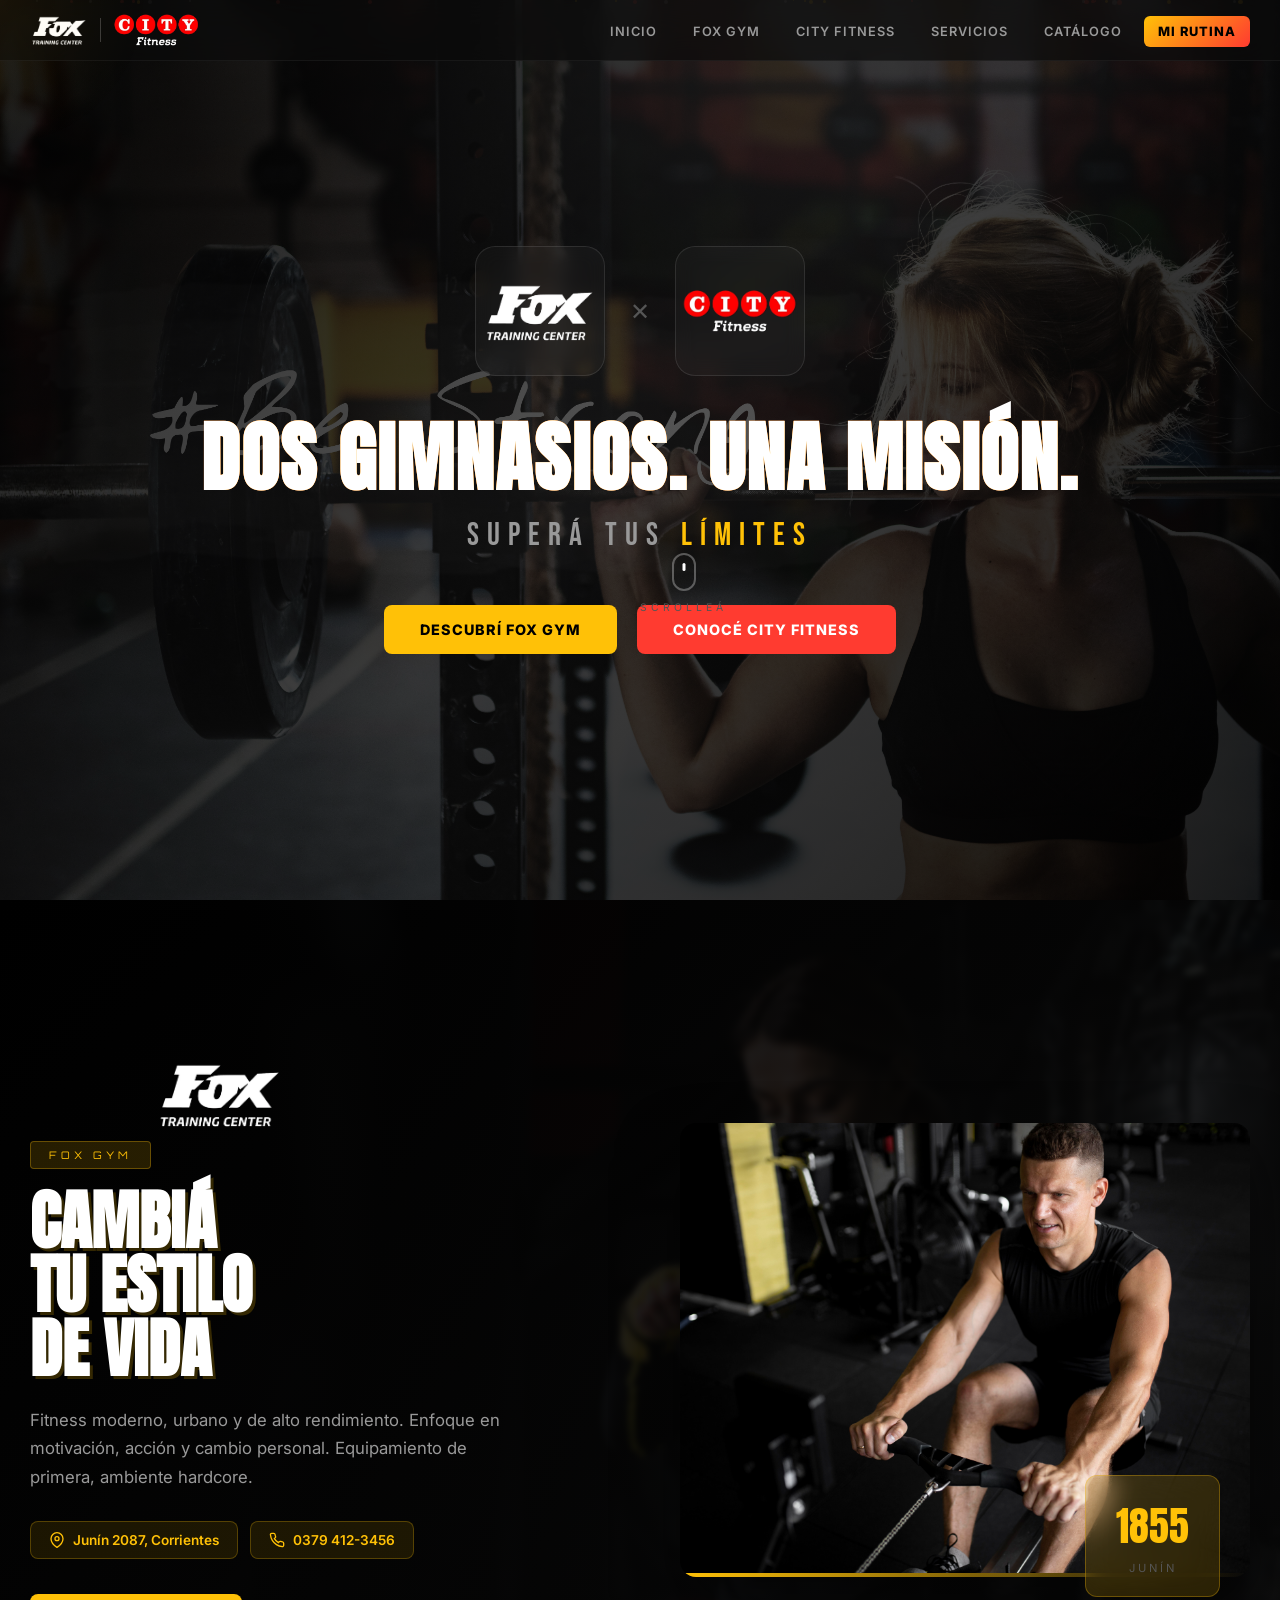
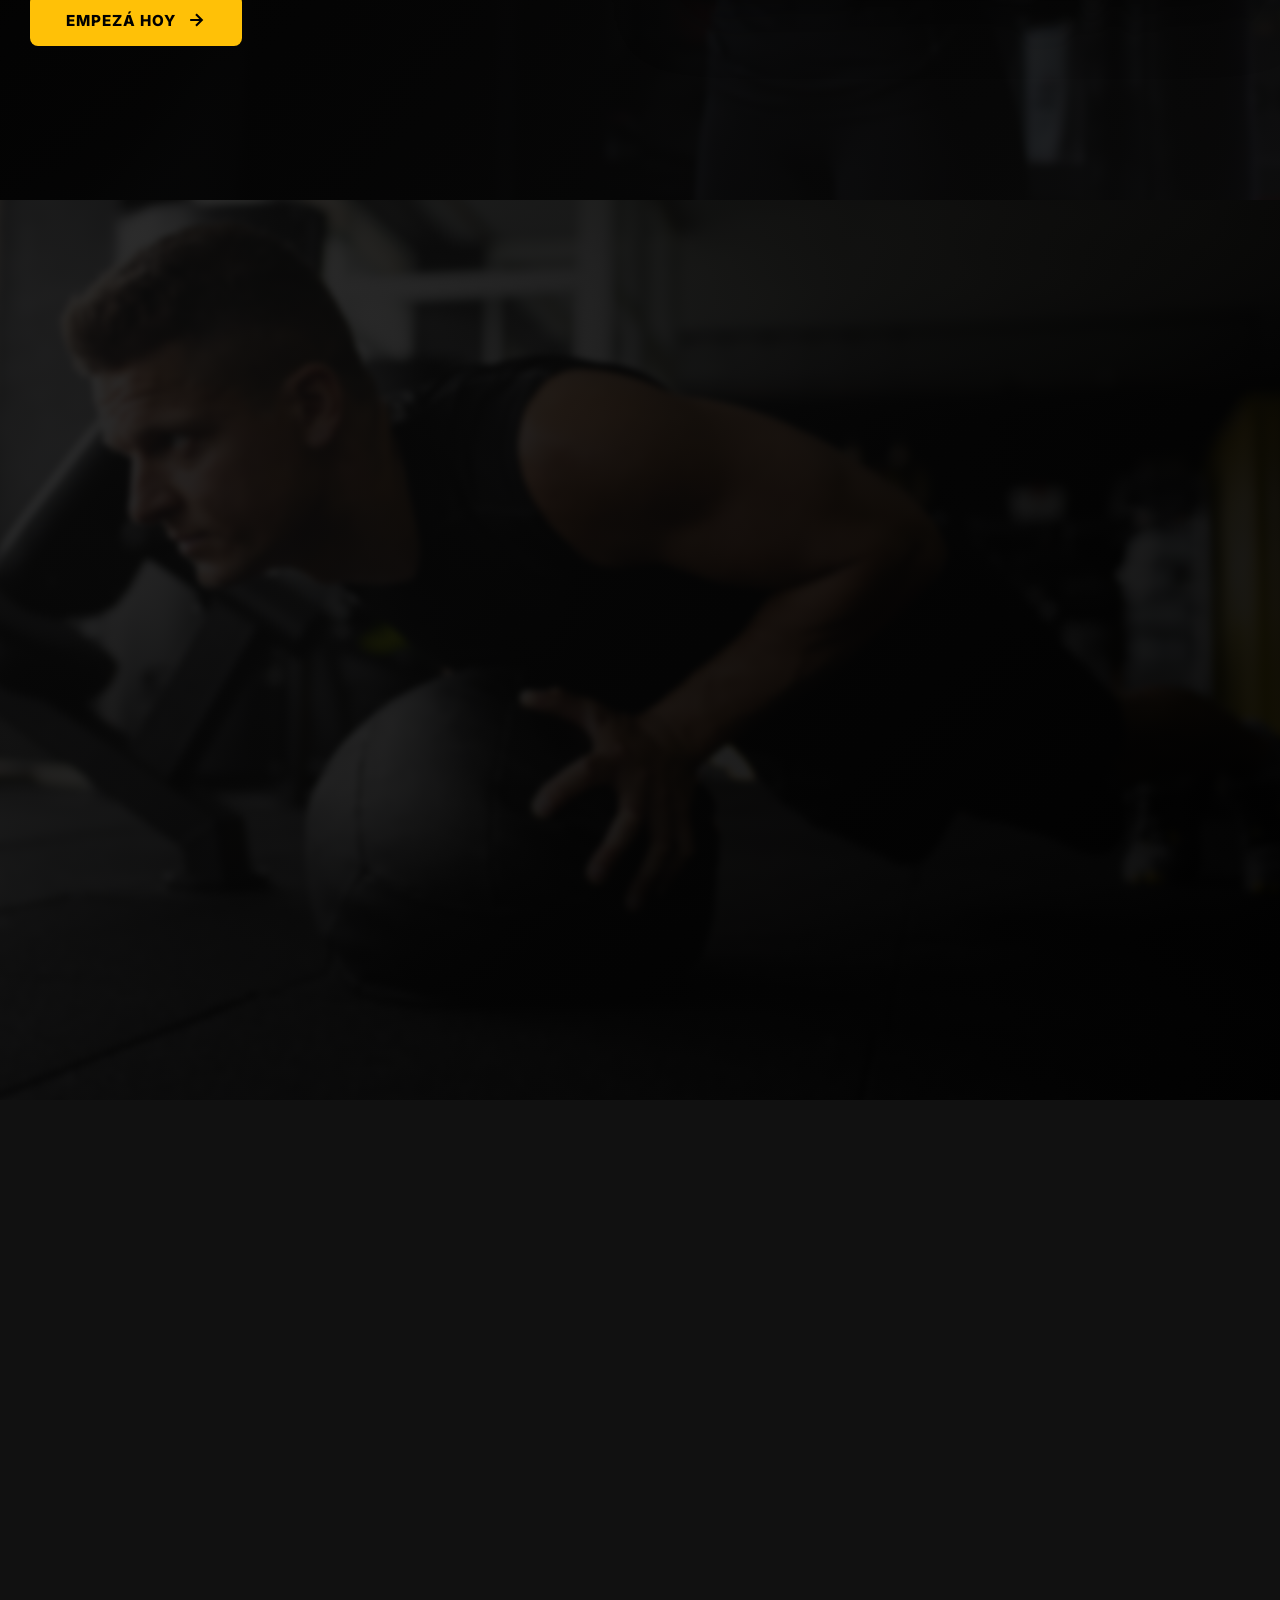
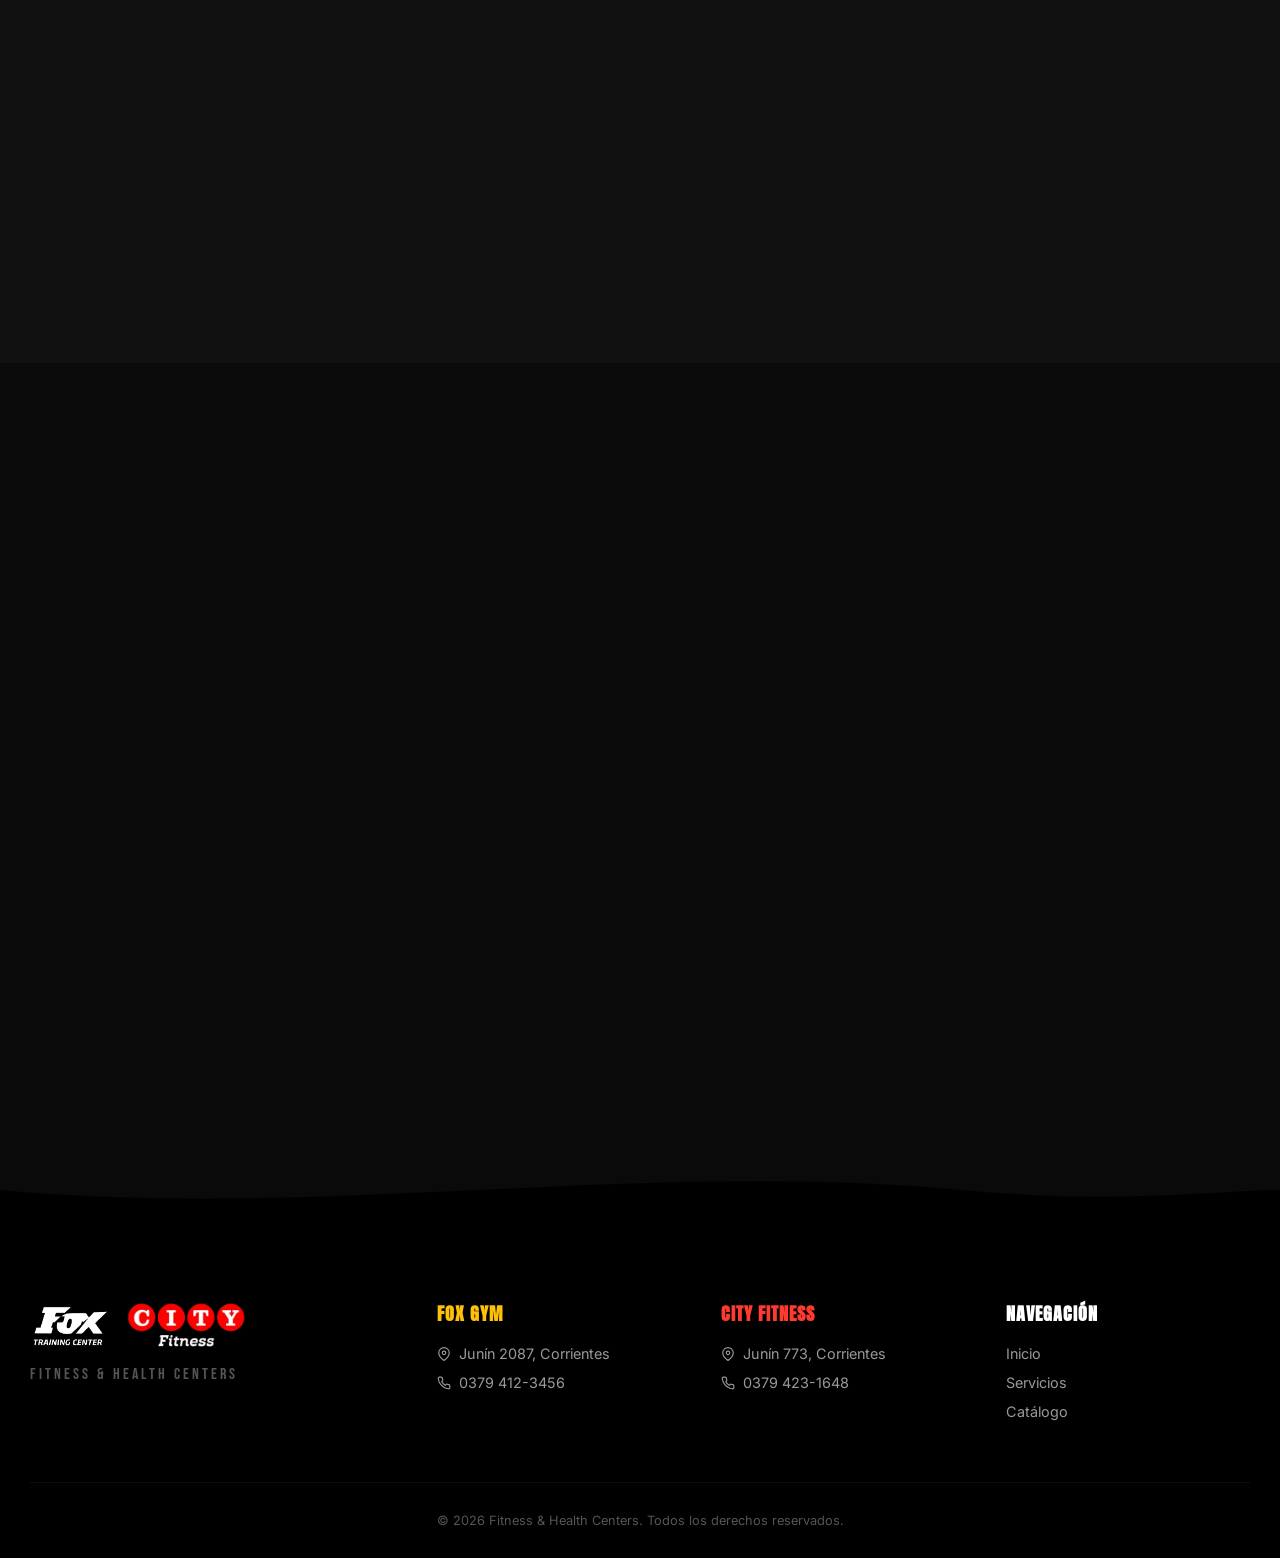
<file: index.html>
<!DOCTYPE html>
<html lang="es">

<head>
    <meta charset="UTF-8">
    <meta name="viewport" content="width=device-width, initial-scale=1.0">
    <title>Fitness & Health Centers | Fox Gym & City Fitness - Corrientes</title>
    <meta name="description"
        content="Fox Gym y City Fitness en Corrientes Capital. Musculación, baile, funcional, suplementos deportivos y más. ¡Empezá hoy!">
    <link rel="stylesheet" href="styles.css">
    <link rel="preconnect" href="https://fonts.googleapis.com">
    <link rel="preconnect" href="https://fonts.gstatic.com" crossorigin>
    <link
        href="https://fonts.googleapis.com/css2?family=Anton&family=Bebas+Neue&family=Inter:wght@300;400;600;700;800;900&family=Montserrat:wght@400;700;900&family=Orbitron:wght@700;900&display=swap"
        rel="stylesheet">
    <link rel="stylesheet" href="perfil.css">
</head>

<body>
    <!-- Loader -->
    <div id="loader" class="loader">
        <div class="loader-inner">
            <div class="loader-bar"></div>
            <span class="loader-text">CARGANDO</span>
        </div>
    </div>

    <!-- Cursor follower -->
    <div class="cursor-glow" id="cursorGlow"></div>

    <!-- Navbar -->
    <nav class="navbar" id="navbar">
        <div class="nav-container">
            <a href="#hero" class="nav-brand">
                <img src="imagenes/logoFox.png" alt="Fox Gym" class="nav-logo">
                <span class="nav-divider"></span>
                <img src="imagenes/LogoCity.png" alt="City Fitness" class="nav-logo">
            </a>
            <button class="hamburger" id="hamburger" aria-label="Menú">
                <span></span><span></span><span></span>
            </button>
            <ul class="nav-links" id="navLinks">
                <li><a href="#hero" data-text="INICIO">INICIO</a></li>
                <li><a href="#fox-gym" data-text="FOX GYM">FOX GYM</a></li>
                <li><a href="#city-fitness" data-text="CITY FITNESS">CITY FITNESS</a></li>
                <li><a href="#servicios" data-text="SERVICIOS">SERVICIOS</a></li>
                <li><a href="catalogo.html" data-text="CATÁLOGO">CATÁLOGO</a></li>
                <li><a href="login.html" class="nav-cta" data-text="MI RUTINA">MI RUTINA</a></li>
            </ul>
        </div>
    </nav>

    <!-- Hero Section -->
    <header id="hero" class="hero">
        <div class="hero-bg-slideshow">
            <div class="hero-slide active"
                style="background-image: url('imagenes/fondos/build-your-own-body-strength-fitness-exercise-get-fit.jpg');">
            </div>
            <div class="hero-slide"
                style="background-image: url('imagenes/fondos/full-shot-man-training-with-machine.jpg');"></div>
            <div class="hero-slide"
                style="background-image: url('imagenes/fondos/close-up-woman-training-with-dumbbells.jpg');"></div>
            <div class="hero-slide"
                style="background-image: url('imagenes/fondos/medium-shot-man-training-with-dumbbells.jpg');"></div>
        </div>
        <div class="hero-overlay"></div>
        <!-- Partículas decorativas -->
        <div class="particles" id="particles"></div>

        <div class="hero-content">
            <div class="hero-logos" data-anim="fade-up">
                <div class="hero-logo-box">
                    <img src="imagenes/logoFox.png" alt="Fox Gym Training Center" class="hero-logo-img">
                </div>
                <div class="hero-x">✕</div>
                <div class="hero-logo-box">
                    <img src="imagenes/LogoCity.png" alt="City Fitness" class="hero-logo-img">
                </div>
            </div>
            <h1 class="hero-title glitch" data-text="DOS GIMNASIOS. UNA MISIÓN." data-anim="fade-up"
                data-delay="200">DOS GIMNASIOS. UNA MISIÓN.</h1>
            <p class="hero-tagline" data-anim="fade-up" data-delay="400">
                <span class="tagline-word">SUPERÁ</span>
                <span class="tagline-word">TUS</span>
                <span class="tagline-word">LÍMITES</span>
            </p>
            <div class="hero-ctas" data-anim="fade-up" data-delay="600">
                <a href="#fox-gym" class="cta-btn cta-fox">
                    <span class="cta-bg"></span>
                    <span class="cta-text">DESCUBRÍ FOX GYM</span>
                </a>
                <a href="#city-fitness" class="cta-btn cta-city">
                    <span class="cta-bg"></span>
                    <span class="cta-text">CONOCÉ CITY FITNESS</span>
                </a>
            </div>
            <div class="scroll-indicator" data-anim="fade-up" data-delay="800">
                <div class="scroll-mouse">
                    <div class="scroll-wheel"></div>
                </div>
                <span>SCROLLEÁ</span>
            </div>
        </div>
    </header>

    <!-- Fox Gym Section -->
    <section id="fox-gym" class="section-fox">
        <div class="section-bg-img"
            style="background-image: url('imagenes/fondos/side-view-female-boxer-holding-flask-with-copy-space.jpg');">
        </div>
        <div class="section-dark-overlay fox-overlay"></div>
        <div class="container">
            <div class="split-layout">
                <div class="split-content" data-anim="fade-right">
                    <div class="brand-badge fox-badge">FOX GYM</div>
                    <img src="imagenes/logoFox.png" alt="Fox Gym" class="section-logo-large">
                    <h2 class="section-headline fox-headline">CAMBIÁ<br>TU ESTILO<br>DE VIDA</h2>
                    <p class="section-desc">Fitness moderno, urbano y de alto rendimiento. Enfoque en motivación, acción
                        y cambio personal. Equipamiento de primera, ambiente hardcore.</p>
                    <div class="info-row">
                        <div class="info-chip fox-chip">
                            <svg width="16" height="16" viewBox="0 0 24 24" fill="none" stroke="currentColor"
                                stroke-width="2">
                                <path d="M21 10c0 7-9 13-9 13s-9-6-9-13a9 9 0 0118 0z" />
                                <circle cx="12" cy="10" r="3" />
                            </svg>
                            Junín 2087, Corrientes
                        </div>
                        <div class="info-chip fox-chip">
                            <svg width="16" height="16" viewBox="0 0 24 24" fill="none" stroke="currentColor"
                                stroke-width="2">
                                <path
                                    d="M22 16.92v3a2 2 0 01-2.18 2 19.79 19.79 0 01-8.63-3.07 19.5 19.5 0 01-6-6A19.79 19.79 0 012.12 4.18 2 2 0 014.11 2h3a2 2 0 012 1.72c.127.96.361 1.903.7 2.81a2 2 0 01-.45 2.11L8.09 9.91a16 16 0 006 6l1.27-1.27a2 2 0 012.11-.45c.907.339 1.85.573 2.81.7A2 2 0 0122 16.92z" />
                            </svg>
                            0379 412-3456
                        </div>
                    </div>
                    <a href="#" class="action-btn fox-action">
                        <span>EMPEZÁ HOY</span>
                        <svg width="20" height="20" viewBox="0 0 24 24" fill="none" stroke="currentColor"
                            stroke-width="2.5">
                            <path d="M5 12h14M12 5l7 7-7 7" />
                        </svg>
                    </a>
                </div>
                <div class="split-visual" data-anim="fade-left">
                    <div class="visual-frame fox-frame">
                        <img src="imagenes/fondos/full-shot-man-training-with-machine.jpg" alt="Fox Gym"
                            class="visual-img">
                        <div class="frame-accent fox-accent-line"></div>
                    </div>
                    <div class="floating-stat fox-stat" data-anim="zoom-in" data-delay="400">
                        <span class="stat-number" data-count="2087">0</span>
                        <span class="stat-label">JUNÍN</span>
                    </div>
                </div>
            </div>
        </div>
    </section>

    <!-- City Fitness Section -->
    <section id="city-fitness" class="section-city">
        <div class="section-bg-img"
            style="background-image: url('imagenes/fondos/full-shot-man-training-with-ball.jpg');"></div>
        <div class="section-dark-overlay city-overlay"></div>
        <div class="container">
            <div class="split-layout reverse">
                <div class="split-content" data-anim="fade-left">
                    <div class="brand-badge city-badge">CITY FITNESS</div>
                    <img src="imagenes/LogoCity.png" alt="City Fitness" class="section-logo-large">
                    <h2 class="section-headline city-headline">NUEVO<br>ESPACIO,<br>MISMA ENERGÍA</h2>
                    <p class="section-desc">Fitness accesible, energético y directo. Promociones, horarios claros,
                        acción inmediata. Tu gimnasio de confianza.</p>
                    <div class="info-row">
                        <div class="info-chip city-chip">
                            <svg width="16" height="16" viewBox="0 0 24 24" fill="none" stroke="currentColor"
                                stroke-width="2">
                                <path d="M21 10c0 7-9 13-9 13s-9-6-9-13a9 9 0 0118 0z" />
                                <circle cx="12" cy="10" r="3" />
                            </svg>
                            Junín 773, Corrientes
                        </div>
                        <div class="info-chip city-chip">
                            <svg width="16" height="16" viewBox="0 0 24 24" fill="none" stroke="currentColor"
                                stroke-width="2">
                                <path
                                    d="M22 16.92v3a2 2 0 01-2.18 2 19.79 19.79 0 01-8.63-3.07 19.5 19.5 0 01-6-6A19.79 19.79 0 012.12 4.18 2 2 0 014.11 2h3a2 2 0 012 1.72c.127.96.361 1.903.7 2.81a2 2 0 01-.45 2.11L8.09 9.91a16 16 0 006 6l1.27-1.27a2 2 0 012.11-.45c.907.339 1.85.573 2.81.7A2 2 0 0122 16.92z" />
                            </svg>
                            0379 423-1648
                        </div>
                    </div>
                    <a href="#" class="action-btn city-action">
                        <span>¡ACERCATE!</span>
                        <svg width="20" height="20" viewBox="0 0 24 24" fill="none" stroke="currentColor"
                            stroke-width="2.5">
                            <path d="M5 12h14M12 5l7 7-7 7" />
                        </svg>
                    </a>
                </div>
                <div class="split-visual" data-anim="fade-right">
                    <div class="visual-frame city-frame">
                        <img src="imagenes/fondos/full-shot-woman-checking-her-watch.jpg" alt="City Fitness"
                            class="visual-img">
                        <div class="frame-accent city-accent-line"></div>
                    </div>
                    <div class="floating-stat city-stat" data-anim="zoom-in" data-delay="400">
                        <span class="stat-number" data-count="773">0</span>
                        <span class="stat-label">JUNÍN</span>
                    </div>
                </div>
            </div>
        </div>
    </section>

    <!-- Servicios / Categorías -->
    <section id="servicios" class="section-services">
        <div class="container">
            <div class="section-header" data-anim="fade-up">
                <span class="section-tag">LO QUE OFRECEMOS</span>
                <h2 class="section-title-main">NUESTROS SERVICIOS</h2>
                <div class="title-underline"></div>
            </div>
            <div class="categories-grid">
                <a href="#" class="category-card" data-anim="fade-up" data-delay="0">
                    <div class="cat-img-wrapper">
                        <img src="imagenes/fondos/cat1.avif" alt="Musculación">
                    </div>
                    <div class="cat-overlay-gradient"></div>
                    <div class="cat-content">
                        <div class="cat-icon">🏋️</div>
                        <h3>MUSCULACIÓN</h3>
                        <p>Equipamiento de primer nivel para superar tus límites</p>
                    </div>
                </a>
                <a href="#" class="category-card" data-anim="fade-up" data-delay="150">
                    <div class="cat-img-wrapper">
                        <img src="imagenes/fondos/cat2.jpg" alt="Baile">
                    </div>
                    <div class="cat-overlay-gradient"></div>
                    <div class="cat-content">
                        <div class="cat-icon">💃</div>
                        <h3>BAILE</h3>
                        <p>Zumba, ritmos latinos y más para divertirte entrenando</p>
                    </div>
                </a>
                <a href="#" class="category-card" data-anim="fade-up" data-delay="300">
                    <div class="cat-img-wrapper">
                        <img src="imagenes/fondos/cat3.jpg" alt="Funcional">
                    </div>
                    <div class="cat-overlay-gradient"></div>
                    <div class="cat-content">
                        <div class="cat-icon">⚡</div>
                        <h3>FUNCIONAL</h3>
                        <p>GAP, stretching, crossfit y entrenamiento complementario</p>
                    </div>
                </a>
                <a href="#" class="category-card" data-anim="fade-up" data-delay="450">
                    <div class="cat-img-wrapper">
                        <img src="imagenes/fondos/cat4.avif" alt="Suplementos">
                    </div>
                    <div class="cat-overlay-gradient"></div>
                    <div class="cat-content">
                        <div class="cat-icon">💊</div>
                        <h3>SUPLEMENTOS</h3>
                        <p>Proteínas, creatinas y productos de las mejores marcas</p>
                    </div>
                </a>
            </div>
        </div>
    </section>

    <!-- Catálogo Preview -->
    <section id="catalogo-preview" class="section-catalog-preview">
        <div class="container">
            <div class="section-header" data-anim="fade-up">
                <span class="section-tag">NUESTROS PRODUCTOS</span>
                <h2 class="section-title-main">CATÁLOGO</h2>
                <div class="title-underline"></div>
            </div>
            <div class="preview-grid" data-anim="fade-up" data-delay="200">
                <div class="preview-card">
                    <div class="preview-img">
                        <img src="imagenes/catalogo/Whey-protein-7900-AFA-Sabor-Vainilla-Tacho-Gentech-Suplementos-Deportivos-.jpg"
                            alt="Whey Protein Gentech">
                    </div>
                    <div class="preview-info">
                        <span class="preview-cat">Proteínas</span>
                        <h4>Whey Protein Gentech 7900</h4>
                    </div>
                </div>
                <div class="preview-card">
                    <div class="preview-img">
                        <img src="imagenes/catalogo/0001933_star-nutrition-power-pack_510.jpg" alt="Power Pack">
                    </div>
                    <div class="preview-info">
                        <span class="preview-cat">Pre-Entreno</span>
                        <h4>Power Pack Star Nutrition</h4>
                    </div>
                </div>
                <div class="preview-card">
                    <div class="preview-img">
                        <img src="imagenes/catalogo/1690910569-2023-08-01_suplementos-ena-nota-1.jpg" alt="Creatina ENA">
                    </div>
                    <div class="preview-info">
                        <span class="preview-cat">Creatinas</span>
                        <h4>Creatina ENA</h4>
                    </div>
                </div>
                <div class="preview-card">
                    <div class="preview-img">
                        <img src="imagenes/catalogo/143033_suplemento-dietario-whey-protein-sabor-vainilla-en-polvo-x-1000-g__imagen-1.webp"
                            alt="Whey Protein">
                    </div>
                    <div class="preview-info">
                        <span class="preview-cat">Proteínas</span>
                        <h4>Whey Protein Vainilla 1kg</h4>
                    </div>
                </div>
            </div>
            <div class="catalog-cta" data-anim="fade-up" data-delay="400">
                <a href="catalogo.html" class="action-btn catalog-action">
                    <span>VER CATÁLOGO COMPLETO</span>
                    <svg width="20" height="20" viewBox="0 0 24 24" fill="none" stroke="currentColor" stroke-width="2.5">
                        <path d="M5 12h14M12 5l7 7-7 7" />
                    </svg>
                </a>
            </div>
        </div>
    </section>

    <!-- Footer -->
    <footer class="footer">
        <div class="footer-wave">
            <svg viewBox="0 0 1440 120" preserveAspectRatio="none">
                <path
                    d="M0,60 C360,120 720,0 1080,60 C1260,90 1380,60 1440,60 L1440,120 L0,120 Z"
                    fill="#000"></path>
            </svg>
        </div>
        <div class="container">
            <div class="footer-grid">
                <div class="footer-brand">
                    <div class="footer-logos">
                        <img src="imagenes/logoFox.png" alt="Fox Gym" class="footer-logo-img">
                        <img src="imagenes/LogoCity.png" alt="City Fitness" class="footer-logo-img">
                    </div>
                    <p class="footer-tagline">FITNESS & HEALTH CENTERS</p>
                </div>
                <div class="footer-col">
                    <h4 class="footer-heading fox-color">FOX GYM</h4>
                    <ul>
                        <li>
                            <svg width="14" height="14" viewBox="0 0 24 24" fill="none" stroke="currentColor"
                                stroke-width="2">
                                <path d="M21 10c0 7-9 13-9 13s-9-6-9-13a9 9 0 0118 0z" />
                                <circle cx="12" cy="10" r="3" />
                            </svg>
                            Junín 2087, Corrientes
                        </li>
                        <li>
                            <svg width="14" height="14" viewBox="0 0 24 24" fill="none" stroke="currentColor"
                                stroke-width="2">
                                <path
                                    d="M22 16.92v3a2 2 0 01-2.18 2 19.79 19.79 0 01-8.63-3.07 19.5 19.5 0 01-6-6A19.79 19.79 0 012.12 4.18 2 2 0 014.11 2h3a2 2 0 012 1.72c.127.96.361 1.903.7 2.81a2 2 0 01-.45 2.11L8.09 9.91a16 16 0 006 6l1.27-1.27a2 2 0 012.11-.45c.907.339 1.85.573 2.81.7A2 2 0 0122 16.92z" />
                            </svg>
                            0379 412-3456
                        </li>
                    </ul>
                </div>
                <div class="footer-col">
                    <h4 class="footer-heading city-color">CITY FITNESS</h4>
                    <ul>
                        <li>
                            <svg width="14" height="14" viewBox="0 0 24 24" fill="none" stroke="currentColor"
                                stroke-width="2">
                                <path d="M21 10c0 7-9 13-9 13s-9-6-9-13a9 9 0 0118 0z" />
                                <circle cx="12" cy="10" r="3" />
                            </svg>
                            Junín 773, Corrientes
                        </li>
                        <li>
                            <svg width="14" height="14" viewBox="0 0 24 24" fill="none" stroke="currentColor"
                                stroke-width="2">
                                <path
                                    d="M22 16.92v3a2 2 0 01-2.18 2 19.79 19.79 0 01-8.63-3.07 19.5 19.5 0 01-6-6A19.79 19.79 0 012.12 4.18 2 2 0 014.11 2h3a2 2 0 012 1.72c.127.96.361 1.903.7 2.81a2 2 0 01-.45 2.11L8.09 9.91a16 16 0 006 6l1.27-1.27a2 2 0 012.11-.45c.907.339 1.85.573 2.81.7A2 2 0 0122 16.92z" />
                            </svg>
                            0379 423-1648
                        </li>
                    </ul>
                </div>
                <div class="footer-col">
                    <h4 class="footer-heading">NAVEGACIÓN</h4>
                    <ul>
                        <li><a href="#hero">Inicio</a></li>
                        <li><a href="#servicios">Servicios</a></li>
                        <li><a href="catalogo.html">Catálogo</a></li>
                    </ul>
                </div>
            </div>
            <div class="footer-bottom">
                <p>&copy; 2026 Fitness & Health Centers. Todos los derechos reservados.</p>
            </div>
        </div>
    </footer>

    <script src="script.js"></script>
    <script src="checkAuth.js"></script>
</body>

</html>
</file>
<file: styles.css>
:root {
    --fox-accent: #FFC107;
    --fox-accent-dark: #e0a800;
    --city-accent: #FF3B30;
    --city-accent-dark: #d32f2f;
    --bg-primary: #0A0A0A;
    --bg-secondary: #111111;
    --bg-card: #161616;
    --text-primary: #FFFFFF;
    --text-secondary: #999999;
    --text-muted: #555555;
    --font-display: 'Anton', sans-serif;
    --font-body: 'Inter', sans-serif;
    --font-alt: 'Bebas Neue', sans-serif;
    --font-tech: 'Orbitron', sans-serif;
}

* { margin: 0; padding: 0; box-sizing: border-box; }
html { scroll-behavior: smooth; }
body {
    font-family: var(--font-body);
    background: var(--bg-primary);
    color: var(--text-primary);
    overflow-x: hidden;
}

/* ===== LOADER ===== */
.loader {
    position: fixed; inset: 0; z-index: 10000;
    background: var(--bg-primary);
    display: flex; align-items: center; justify-content: center;
    transition: opacity 0.6s, visibility 0.6s;
}
.loader.hidden { opacity: 0; visibility: hidden; pointer-events: none; }
.loader-inner { text-align: center; }
.loader-bar {
    width: 120px; height: 3px; background: #222; margin: 0 auto 15px; border-radius: 2px; overflow: hidden; position: relative;
}
.loader-bar::after {
    content: ''; position: absolute; left: -40%; top: 0; height: 100%; width: 40%;
    background: linear-gradient(90deg, var(--fox-accent), var(--city-accent));
    animation: loaderSlide 1s ease infinite;
}
@keyframes loaderSlide { to { left: 100%; } }
.loader-text {
    font-family: var(--font-tech); font-size: 0.7rem; letter-spacing: 6px; color: var(--text-muted);
}

/* ===== CURSOR GLOW ===== */
.cursor-glow {
    position: fixed; width: 300px; height: 300px; border-radius: 50%;
    background: radial-gradient(circle, rgba(255,193,7,0.06) 0%, transparent 70%);
    pointer-events: none; z-index: 9998; transform: translate(-50%, -50%);
    transition: opacity 0.3s;
}

/* ===== NAVBAR ===== */
.navbar {
    position: fixed; top: 0; width: 100%; z-index: 1000;
    padding: 12px 0;
    background: rgba(10,10,10,0.7);
    backdrop-filter: blur(20px);
    -webkit-backdrop-filter: blur(20px);
    border-bottom: 1px solid rgba(255,255,255,0.05);
    transition: padding 0.4s ease, background 0.4s ease, box-shadow 0.4s ease;
    transform: translateZ(0);
}
.navbar.scrolled {
    padding: 8px 0;
    background: rgba(10,10,10,0.95);
    box-shadow: 0 4px 30px rgba(0,0,0,0.5);
}
.nav-container {
    max-width: 1300px; margin: 0 auto; padding: 0 30px;
    display: flex; justify-content: space-between; align-items: center;
}
.nav-brand { display: flex; align-items: center; gap: 12px; text-decoration: none; }
.nav-logo { height: 36px; transition: transform 0.3s; }
.nav-logo:hover { transform: scale(1.1); }
.nav-divider { width: 1px; height: 24px; background: rgba(255,255,255,0.2); }
.nav-links {
    list-style: none; display: flex; align-items: center; gap: 8px;
}
.nav-links a {
    color: var(--text-secondary); text-decoration: none;
    font-size: 0.8rem; font-weight: 600; letter-spacing: 1px;
    padding: 8px 14px; border-radius: 6px;
    transition: all 0.3s; position: relative;
}
.nav-links a:hover { color: #fff; background: rgba(255,255,255,0.05); }
.nav-cta {
    background: linear-gradient(135deg, var(--fox-accent), var(--city-accent)) !important;
    color: #000 !important; font-weight: 800 !important; border-radius: 6px !important;
}
.nav-cta:hover { transform: translateY(-2px); box-shadow: 0 5px 20px rgba(255,193,7,0.3); }

/* Hamburger */
.hamburger {
    display: none; background: none; border: none; cursor: pointer;
    width: 30px; height: 24px; position: relative; z-index: 1001;
}
.hamburger span {
    display: block; width: 100%; height: 2px; background: #fff;
    position: absolute; left: 0; transition: all 0.3s;
}
.hamburger span:nth-child(1) { top: 0; }
.hamburger span:nth-child(2) { top: 50%; transform: translateY(-50%); }
.hamburger span:nth-child(3) { bottom: 0; }
.hamburger.active span:nth-child(1) { top: 50%; transform: translateY(-50%) rotate(45deg); }
.hamburger.active span:nth-child(2) { opacity: 0; }
.hamburger.active span:nth-child(3) { bottom: 50%; transform: translateY(50%) rotate(-45deg); }

/* ===== HERO ===== */
.hero {
    position: relative; height: 100vh; min-height: 700px;
    display: flex; align-items: center; justify-content: center; overflow: hidden;
}
.hero-bg-slideshow { position: absolute; inset: 0; z-index: 0; }
.hero-slide {
    position: absolute; inset: 0;
    background-size: cover; background-position: center;
    opacity: 0; transform: scale(1.1);
    transition: opacity 1.5s ease, transform 8s ease;
}
.hero-slide.active { opacity: 1; transform: scale(1); }
.hero-overlay {
    position: absolute; inset: 0; z-index: 1;
    background: linear-gradient(135deg, rgba(0,0,0,0.85) 0%, rgba(10,10,10,0.7) 50%, rgba(0,0,0,0.85) 100%);
}
.particles {
    position: absolute; inset: 0; z-index: 2; pointer-events: none;
}
.particle {
    position: absolute; border-radius: 50%;
    animation: floatParticle linear infinite;
}
@keyframes floatParticle {
    0% { transform: translateY(100vh) scale(0); opacity: 0; }
    10% { opacity: 1; }
    90% { opacity: 1; }
    100% { transform: translateY(-10vh) scale(1); opacity: 0; }
}
.hero-content {
    position: relative; z-index: 3; text-align: center; padding: 0 20px;
}
.hero-logos { display: flex; align-items: center; justify-content: center; gap: 25px; margin-bottom: 40px; }
.hero-logo-box {
    width: 130px; height: 130px; display: flex; align-items: center; justify-content: center;
    border-radius: 20px; overflow: hidden;
    background: rgba(255,255,255,0.03); border: 1px solid rgba(255,255,255,0.1);
    backdrop-filter: blur(10px);
    transition: transform 0.4s, box-shadow 0.4s;
}
.hero-logo-box:hover {
    transform: translateY(-5px) scale(1.05);
    box-shadow: 0 20px 40px rgba(0,0,0,0.5);
}
.hero-logo-img { width: 90%; height: 90%; object-fit: contain; }
.hero-x {
    font-size: 1.5rem; color: var(--text-muted); font-weight: 300;
    animation: pulseFade 2s ease-in-out infinite;
}
@keyframes pulseFade { 0%,100% { opacity: 0.4; } 50% { opacity: 1; } }

.hero-title {
    font-family: var(--font-display); font-size: clamp(2.5rem, 6vw, 5rem);
    letter-spacing: 2px; line-height: 1.1; margin-bottom: 15px;
    text-transform: uppercase;
}

/* Glitch effect */
.glitch { position: relative; }
.glitch::before, .glitch::after {
    content: attr(data-text); position: absolute; left: 0; top: 0; width: 100%; height: 100%;
    overflow: hidden;
}
.glitch::before {
    color: var(--fox-accent); z-index: -1;
    animation: glitch1 3s infinite linear alternate-reverse;
}
.glitch::after {
    color: var(--city-accent); z-index: -2;
    animation: glitch2 3s infinite linear alternate-reverse;
}
@keyframes glitch1 {
    0%,95% { clip-path: inset(0 0 0 0); transform: translate(0); }
    96% { clip-path: inset(20% 0 40% 0); transform: translate(-3px, 2px); }
    97% { clip-path: inset(60% 0 10% 0); transform: translate(3px, -1px); }
    98% { clip-path: inset(40% 0 30% 0); transform: translate(-2px, 1px); }
    100% { clip-path: inset(0 0 0 0); transform: translate(0); }
}
@keyframes glitch2 {
    0%,95% { clip-path: inset(0 0 0 0); transform: translate(0); }
    96% { clip-path: inset(50% 0 20% 0); transform: translate(3px, -2px); }
    97% { clip-path: inset(10% 0 60% 0); transform: translate(-3px, 1px); }
    98% { clip-path: inset(30% 0 40% 0); transform: translate(2px, -1px); }
    100% { clip-path: inset(0 0 0 0); transform: translate(0); }
}

.hero-tagline {
    display: flex; justify-content: center; gap: 15px;
    margin-bottom: 50px;
}
.tagline-word {
    font-family: var(--font-alt); font-size: clamp(1.2rem, 3vw, 2rem);
    letter-spacing: 8px; color: var(--text-secondary);
    opacity: 0; animation: wordReveal 0.6s forwards;
}
.tagline-word:nth-child(1) { animation-delay: 1s; }
.tagline-word:nth-child(2) { animation-delay: 1.3s; }
.tagline-word:nth-child(3) { animation-delay: 1.6s; color: var(--fox-accent); }
@keyframes wordReveal {
    from { opacity: 0; transform: translateY(20px); }
    to { opacity: 1; transform: translateY(0); }
}

/* CTAs */
.hero-ctas { display: flex; gap: 20px; justify-content: center; flex-wrap: wrap; }
.cta-btn {
    position: relative; display: inline-flex; align-items: center;
    padding: 16px 36px; text-decoration: none;
    font-weight: 800; font-size: 0.9rem; letter-spacing: 1px;
    border-radius: 8px; overflow: hidden; transition: transform 0.3s;
}
.cta-btn:hover { transform: translateY(-3px); }
.cta-bg {
    position: absolute; inset: 0; z-index: 0; transition: transform 0.4s;
}
.cta-text { position: relative; z-index: 1; }
.cta-fox { color: #000; }
.cta-fox .cta-bg { background: var(--fox-accent); }
.cta-fox:hover .cta-bg { transform: scale(1.05); }
.cta-fox:hover { box-shadow: 0 10px 30px rgba(255,193,7,0.4); }
.cta-city { color: #fff; }
.cta-city .cta-bg { background: var(--city-accent); }
.cta-city:hover .cta-bg { transform: scale(1.05); }
.cta-city:hover { box-shadow: 0 10px 30px rgba(255,59,48,0.4); }

/* Scroll indicator */
.scroll-indicator {
    position: absolute; bottom: 40px; left: 50%; transform: translateX(-50%);
    display: flex; flex-direction: column; align-items: center; gap: 10px;
}
.scroll-indicator span { font-size: 0.65rem; letter-spacing: 4px; color: var(--text-muted); }
.scroll-mouse {
    width: 24px; height: 38px; border: 2px solid rgba(255,255,255,0.3);
    border-radius: 12px; position: relative;
}
.scroll-wheel {
    width: 3px; height: 8px; background: #fff; border-radius: 2px;
    position: absolute; left: 50%; top: 8px; transform: translateX(-50%);
    animation: scrollAnim 1.5s ease infinite;
}
@keyframes scrollAnim {
    0% { opacity: 1; transform: translateX(-50%) translateY(0); }
    100% { opacity: 0; transform: translateX(-50%) translateY(12px); }
}

/* ===== SECTION COMMON ===== */
.container { max-width: 1300px; margin: 0 auto; padding: 0 30px; }
.section-header { text-align: center; margin-bottom: 60px; }
.section-tag {
    font-family: var(--font-tech); font-size: 0.7rem; letter-spacing: 5px;
    color: var(--text-muted); display: block; margin-bottom: 15px;
}
.section-title-main {
    font-family: var(--font-display); font-size: clamp(2.5rem, 5vw, 4rem);
}
.title-underline {
    width: 60px; height: 3px; margin: 15px auto 0;
    background: linear-gradient(90deg, var(--fox-accent), var(--city-accent));
    border-radius: 2px;
}

/* ===== GYM SECTIONS ===== */
.section-fox, .section-city {
    position: relative; padding: 120px 0; overflow: hidden; min-height: 100vh;
    display: flex; align-items: center;
}
.section-bg-img {
    position: absolute; inset: 0; background-size: cover; background-position: center;
    filter: blur(3px); transform: scale(1.05);
}
.section-dark-overlay { position: absolute; inset: 0; }
.fox-overlay { background: linear-gradient(135deg, rgba(0,0,0,0.92), rgba(10,10,10,0.85)); }
.city-overlay { background: linear-gradient(135deg, rgba(10,10,10,0.85), rgba(0,0,0,0.92)); }

.split-layout {
    display: grid; grid-template-columns: 1fr 1fr; gap: 80px; align-items: center;
    position: relative; z-index: 2;
}
.split-layout.reverse { direction: rtl; }
.split-layout.reverse > * { direction: ltr; }

.brand-badge {
    display: inline-block; padding: 6px 18px; border-radius: 4px;
    font-family: var(--font-tech); font-size: 0.65rem; letter-spacing: 4px;
    margin-bottom: 20px;
}
.fox-badge { background: rgba(255,193,7,0.15); color: var(--fox-accent); border: 1px solid rgba(255,193,7,0.3); }
.city-badge { background: rgba(255,59,48,0.15); color: var(--city-accent); border: 1px solid rgba(255,59,48,0.3); }

.section-logo-large { height: 80px; margin-bottom: 25px; }

.section-headline {
    font-family: var(--font-display); font-size: clamp(3rem, 5vw, 5rem);
    line-height: 1; margin-bottom: 25px; text-transform: uppercase;
}
.fox-headline { text-shadow: 3px 3px 0 rgba(255,193,7,0.2); }
.city-headline { text-shadow: 3px 3px 0 rgba(255,59,48,0.2); }

.section-desc {
    font-size: 1.05rem; line-height: 1.7; color: var(--text-secondary);
    max-width: 500px; margin-bottom: 30px;
}

.info-row { display: flex; flex-wrap: wrap; gap: 12px; margin-bottom: 35px; }
.info-chip {
    display: inline-flex; align-items: center; gap: 8px;
    padding: 10px 18px; border-radius: 8px;
    font-size: 0.85rem; font-weight: 600;
}
.fox-chip { background: rgba(255,193,7,0.1); border: 1px solid rgba(255,193,7,0.25); color: var(--fox-accent); }
.city-chip { background: rgba(255,59,48,0.1); border: 1px solid rgba(255,59,48,0.25); color: var(--city-accent); }

.action-btn {
    display: inline-flex; align-items: center; gap: 10px;
    padding: 16px 36px; text-decoration: none;
    font-weight: 800; font-size: 0.95rem; letter-spacing: 1px;
    border-radius: 8px; transition: all 0.3s; border: none; cursor: pointer;
}
.fox-action { background: var(--fox-accent); color: #000; }
.fox-action:hover { background: #fff; transform: translateY(-3px); box-shadow: 0 10px 30px rgba(255,193,7,0.3); }
.city-action { background: var(--city-accent); color: #fff; }
.city-action:hover { background: #fff; color: var(--city-accent); transform: translateY(-3px); box-shadow: 0 10px 30px rgba(255,59,48,0.3); }
.catalog-action {
    background: linear-gradient(135deg, var(--fox-accent), var(--city-accent));
    color: #000; font-size: 1.1rem; padding: 18px 45px;
}
.catalog-action:hover { transform: translateY(-3px); box-shadow: 0 10px 30px rgba(255,193,7,0.3); }

/* Visual frames */
.split-visual { position: relative; }
.visual-frame {
    position: relative; border-radius: 16px; overflow: hidden;
    box-shadow: 0 30px 60px rgba(0,0,0,0.5);
}
.visual-img {
    width: 100%; height: 450px; object-fit: cover;
    transition: transform 0.6s;
}
.visual-frame:hover .visual-img { transform: scale(1.05); }
.frame-accent {
    position: absolute; width: 100%; height: 4px; bottom: 0; left: 0;
}
.fox-accent-line { background: linear-gradient(90deg, var(--fox-accent), transparent); }
.city-accent-line { background: linear-gradient(90deg, var(--city-accent), transparent); }
.floating-stat {
    position: absolute; bottom: -20px; right: 30px;
    padding: 20px 30px; border-radius: 12px;
    backdrop-filter: blur(15px); text-align: center;
}
.fox-stat { background: rgba(255,193,7,0.15); border: 1px solid rgba(255,193,7,0.3); }
.city-stat { background: rgba(255,59,48,0.15); border: 1px solid rgba(255,59,48,0.3); }
.stat-number {
    display: block; font-family: var(--font-display); font-size: 2.5rem;
}
.fox-stat .stat-number { color: var(--fox-accent); }
.city-stat .stat-number { color: var(--city-accent); }
.stat-label { font-size: 0.7rem; letter-spacing: 3px; color: var(--text-muted); }

/* ===== SERVICES / CATEGORIES ===== */
.section-services {
    padding: 120px 0; background: var(--bg-secondary);
    position: relative;
}
.categories-grid {
    display: grid; grid-template-columns: repeat(4, 1fr); gap: 25px;
}
.category-card {
    position: relative; height: 420px; border-radius: 16px; overflow: hidden;
    text-decoration: none; color: #fff;
    transition: transform 0.4s;
}
.category-card:hover { transform: translateY(-10px); }
.cat-img-wrapper { position: absolute; inset: 0; }
.cat-img-wrapper img {
    width: 100%; height: 100%; object-fit: cover;
    transition: transform 0.6s;
}
.category-card:hover .cat-img-wrapper img { transform: scale(1.1); }
.cat-overlay-gradient {
    position: absolute; inset: 0;
    background: linear-gradient(to top, rgba(0,0,0,0.9) 0%, rgba(0,0,0,0.3) 50%, rgba(0,0,0,0.1) 100%);
    transition: background 0.4s;
}
.category-card:hover .cat-overlay-gradient {
    background: linear-gradient(to top, rgba(0,0,0,0.95) 0%, rgba(0,0,0,0.5) 50%, rgba(0,0,0,0.2) 100%);
}
.cat-content {
    position: absolute; bottom: 0; left: 0; right: 0;
    padding: 30px; transform: translateY(20px);
    transition: transform 0.4s;
}
.category-card:hover .cat-content { transform: translateY(0); }
.cat-icon { font-size: 2.5rem; margin-bottom: 10px; }
.cat-content h3 {
    font-family: var(--font-display); font-size: 1.5rem;
    margin-bottom: 8px;
}
.cat-content p {
    font-size: 0.85rem; color: var(--text-secondary); line-height: 1.5;
    opacity: 0; transition: opacity 0.4s;
}
.category-card:hover .cat-content p { opacity: 1; }

/* ===== CATALOG PREVIEW ===== */
.section-catalog-preview { padding: 120px 0; background: var(--bg-primary); }
.preview-grid {
    display: grid; grid-template-columns: repeat(4, 1fr); gap: 25px;
    margin-bottom: 50px;
}
.preview-card {
    background: var(--bg-card); border-radius: 12px; overflow: hidden;
    border: 1px solid rgba(255,255,255,0.05);
    transition: transform 0.3s, border-color 0.3s;
}
.preview-card:hover { transform: translateY(-8px); border-color: var(--fox-accent); }
.preview-img {
    height: 220px; background: #fff; display: flex; align-items: center;
    justify-content: center; padding: 20px; overflow: hidden;
}
.preview-img img { max-width: 100%; max-height: 100%; object-fit: contain; transition: transform 0.4s; }
.preview-card:hover .preview-img img { transform: scale(1.05); }
.preview-info { padding: 20px; }
.preview-cat {
    font-size: 0.7rem; font-weight: 700; letter-spacing: 2px;
    color: var(--fox-accent); text-transform: uppercase;
}
.preview-info h4 { font-size: 1rem; margin-top: 5px; }
.catalog-cta { text-align: center; }

/* ===== FOOTER ===== */
.footer { background: #000; padding: 80px 0 30px; position: relative; }
.footer-wave { position: absolute; top: -60px; left: 0; width: 100%; }
.footer-wave svg { width: 100%; height: 60px; }
.footer-grid { display: grid; grid-template-columns: 1.5fr 1fr 1fr 1fr; gap: 40px; margin-bottom: 50px; }
.footer-logos { display: flex; gap: 15px; align-items: center; margin-bottom: 15px; }
.footer-logo-img { height: 50px; }
.footer-tagline { font-family: var(--font-alt); font-size: 1rem; letter-spacing: 3px; color: var(--text-muted); }
.footer-heading {
    font-family: var(--font-display); font-size: 1.1rem;
    margin-bottom: 18px; letter-spacing: 1px;
}
.fox-color { color: var(--fox-accent); }
.city-color { color: var(--city-accent); }
.footer-col ul { list-style: none; }
.footer-col li {
    display: flex; align-items: center; gap: 8px;
    color: var(--text-secondary); font-size: 0.9rem; margin-bottom: 12px;
}
.footer-col a {
    color: var(--text-secondary); text-decoration: none; transition: color 0.3s;
}
.footer-col a:hover { color: #fff; }
.footer-bottom {
    text-align: center; padding-top: 30px;
    border-top: 1px solid rgba(255,255,255,0.05);
    color: var(--text-muted); font-size: 0.8rem;
}

/* ===== SCROLL ANIMATIONS ===== */
[data-anim] { opacity: 0; transition: opacity 0.8s ease, transform 0.8s ease; }
[data-anim="fade-up"] { transform: translateY(40px); }
[data-anim="fade-right"] { transform: translateX(-40px); }
[data-anim="fade-left"] { transform: translateX(40px); }
[data-anim="zoom-in"] { transform: scale(0.8); }
[data-anim].visible { opacity: 1; transform: translate(0) scale(1); }

/* ===== RESPONSIVE ===== */
@media (max-width: 1024px) {
    .split-layout { grid-template-columns: 1fr; gap: 50px; }
    .split-layout.reverse { direction: ltr; }
    .categories-grid { grid-template-columns: repeat(2, 1fr); }
    .preview-grid { grid-template-columns: repeat(2, 1fr); }
    .footer-grid { grid-template-columns: repeat(2, 1fr); }
}
@media (max-width: 768px) {
    .navbar.menu-open {
        height: 100vh;
        background: rgba(0,0,0,0.98);
        align-items: flex-start;
    }
    .hamburger { display: block; }
    .nav-links {
        position: absolute; top: 70px; left: 0; width: 100%; height: calc(100vh - 70px);
        background: transparent;
        flex-direction: column; justify-content: flex-start; align-items: center;
        padding-top: 40px;
        gap: 30px; opacity: 0; visibility: hidden; transition: all 0.4s;
    }
    .nav-links.open { opacity: 1; visibility: visible; }
    .nav-links a, .nav-links button { font-size: 1.2rem; }
    .hero-logo-box { width: 90px; height: 90px; }
    .categories-grid { grid-template-columns: 1fr; }
    .category-card { height: 300px; }
    .preview-grid { grid-template-columns: 1fr; }
    .visual-img { height: 300px; }
    .section-logo-large { height: 60px; }
    .footer-grid { grid-template-columns: 1fr; text-align: center; }
    .footer-logos { justify-content: center; }
    .cursor-glow { display: none; }
}

/* ===== LOGOUT BUTTON ===== */
.btn-logout {
    display: inline-flex;
    align-items: center;
    gap: 8px;
    background: rgba(255, 59, 48, 0.05);
    border: 1px solid rgba(255, 59, 48, 0.3);
    color: var(--city-accent);
    font-family: var(--font-body);
    font-weight: 700;
    font-size: 0.85rem;
    letter-spacing: 1px;
    cursor: pointer;
    padding: 10px 24px;
    border-radius: 30px;
    transition: all 0.3s cubic-bezier(0.4, 0, 0.2, 1);
    text-transform: uppercase;
}

.btn-logout svg {
    width: 16px;
    height: 16px;
    transition: transform 0.3s;
}

.btn-logout:hover {
    background: rgba(255, 59, 48, 0.15);
    border-color: var(--city-accent);
    box-shadow: 0 5px 20px rgba(255, 59, 48, 0.25);
    transform: translateY(-2px);
}

.btn-logout:hover svg {
    transform: translateX(4px);
}
</file>
<file: perfil.css>
/* ===== PERFIL PAGE STYLES ===== */

.panel-hero {
    padding: 160px 0 60px;
    background: var(--bg-secondary);
    text-align: center;
}

.panel-hero-title {
    font-family: var(--font-display);
    font-size: clamp(2.5rem, 5vw, 4rem);
    line-height: 1;
}

.panel-hero-sub {
    color: var(--text-secondary);
    margin-top: 15px;
}

.panel-section {
    padding: 60px 0 100px;
    background: var(--bg-primary);
}

.panel-layout {
    display: grid;
    grid-template-columns: 1fr 2fr;
    gap: 40px;
    align-items: start;
}

@media (max-width: 900px) {
    .panel-layout {
        grid-template-columns: 1fr;
    }
}

.panel-card {
    background: var(--bg-card);
    border-radius: 20px;
    padding: 40px;
    border: 1px solid rgba(255,255,255,0.06);
    box-shadow: 0 15px 35px rgba(0,0,0,0.4);
}

.panel-card h3 {
    font-family: var(--font-display);
    font-size: 1.8rem;
    margin-bottom: 30px;
    letter-spacing: 1px;
}

.status-container {
    text-align: center;
    padding: 20px 0;
}

.status-icon {
    width: 80px;
    height: 80px;
    border-radius: 50%;
    display: flex;
    align-items: center;
    justify-content: center;
    margin: 0 auto 20px;
    font-size: 2.5rem;
}

.status-moroso .status-icon {
    background: rgba(255,59,48,0.15);
    color: var(--city-accent);
    border: 2px solid var(--city-accent);
    box-shadow: 0 0 20px rgba(255,59,48,0.3);
}

.status-aldia .status-icon {
    background: rgba(76,175,80,0.15);
    color: #4CAF50;
    border: 2px solid #4CAF50;
    box-shadow: 0 0 20px rgba(76,175,80,0.3);
}

.status-text {
    font-size: 1.2rem;
    font-weight: 800;
    margin-bottom: 10px;
    text-transform: uppercase;
}

.status-moroso .status-text { color: var(--city-accent); }
.status-aldia .status-text { color: #4CAF50; }

.due-date {
    color: var(--text-secondary);
    font-size: 0.95rem;
    background: rgba(255,255,255,0.05);
    padding: 10px 15px;
    border-radius: 8px;
    display: inline-block;
}

.nav-profile-btn {
    position: relative;
    display: flex;
    align-items: center;
    justify-content: center;
    width: 44px;
    height: 44px;
    background: rgba(255,255,255,0.05);
    border-radius: 50%;
    color: var(--text-secondary);
    transition: all 0.3s;
    text-decoration: none;
}

.nav-profile-btn:hover, .nav-profile-btn.active {
    background: var(--fox-accent);
    color: #000;
}

.profile-badge {
    position: absolute;
    top: -2px;
    right: -2px;
    width: 14px;
    height: 14px;
    background: var(--city-accent);
    border: 2px solid #000;
    border-radius: 50%;
    animation: pulseBadge 2s infinite;
}

@keyframes pulseBadge {
    0% { box-shadow: 0 0 0 0 rgba(255,59,48,0.7); }
    70% { box-shadow: 0 0 0 6px rgba(255,59,48,0); }
    100% { box-shadow: 0 0 0 0 rgba(255,59,48,0); }
}
</file>
